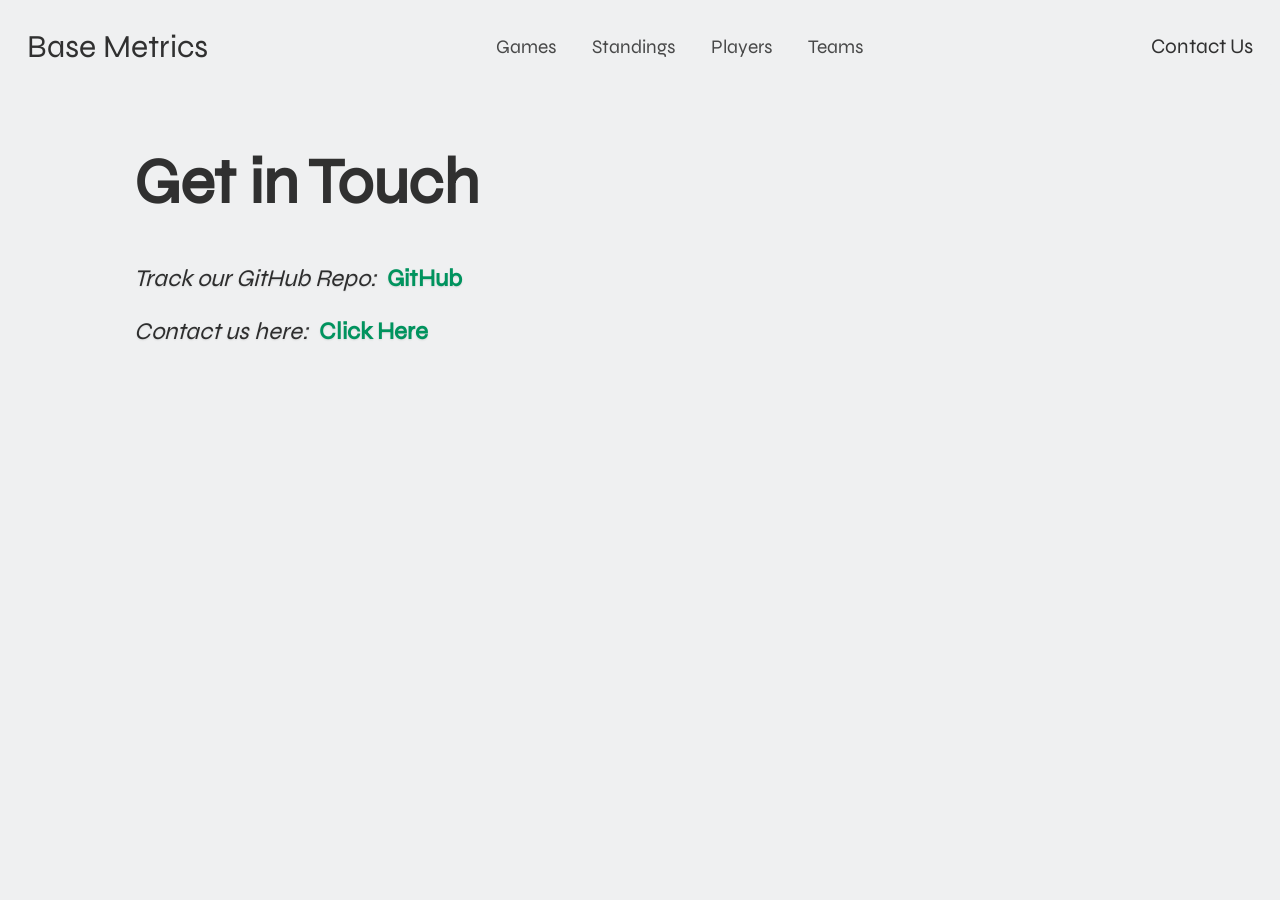
<file: src/main/resources/html/contact.html>
<!DOCTYPE html>
<html lang="en">
<head>
    <meta charset="UTF-8" />
    <meta name="viewport" content="width=device-width, initial-scale=1" />
    <title>Base Metrics - Contact Us</title>
    <link rel="stylesheet" href="../static/styles.css" />
    <script type = "text/javascript" src="../static/script.js"></script>
</head>
<body>
<main>

    <div class="navbar">
        <a class="home-nav-page" href="index.html">Base Metrics</a>

        <div class="multi-nav-page">
            <a class="games-nav-page" href="games.html">Games</a>
            <a class="standings-nav-page" href="standings.html">Standings</a>
            <a class="players-nav-page" href="players.html">Players</a>
            <a class="teams-nav-page" href="teams.html">Teams</a>
        </div>

        <a class="contact-nav-page" href="contact.html">Contact Us</a>

    </div>

    <div class="contact-container">

        <h1 id="contact-title">Get in Touch</h1>
        <p id="contact-git">Track our GitHub Repo:
            <a id="contact-git-link" href="https://github.com/burnstravis/BaseMetrics">
                GitHub
            </a>
        </p>
        <p id="contact-email">Contact us here:
            <a id="contact-email-link" href="mailto:placeholder@basemetrics.me">
                Click Here
            </a>
        </p>

    </div>

</main>
</body>
</html>
</file>
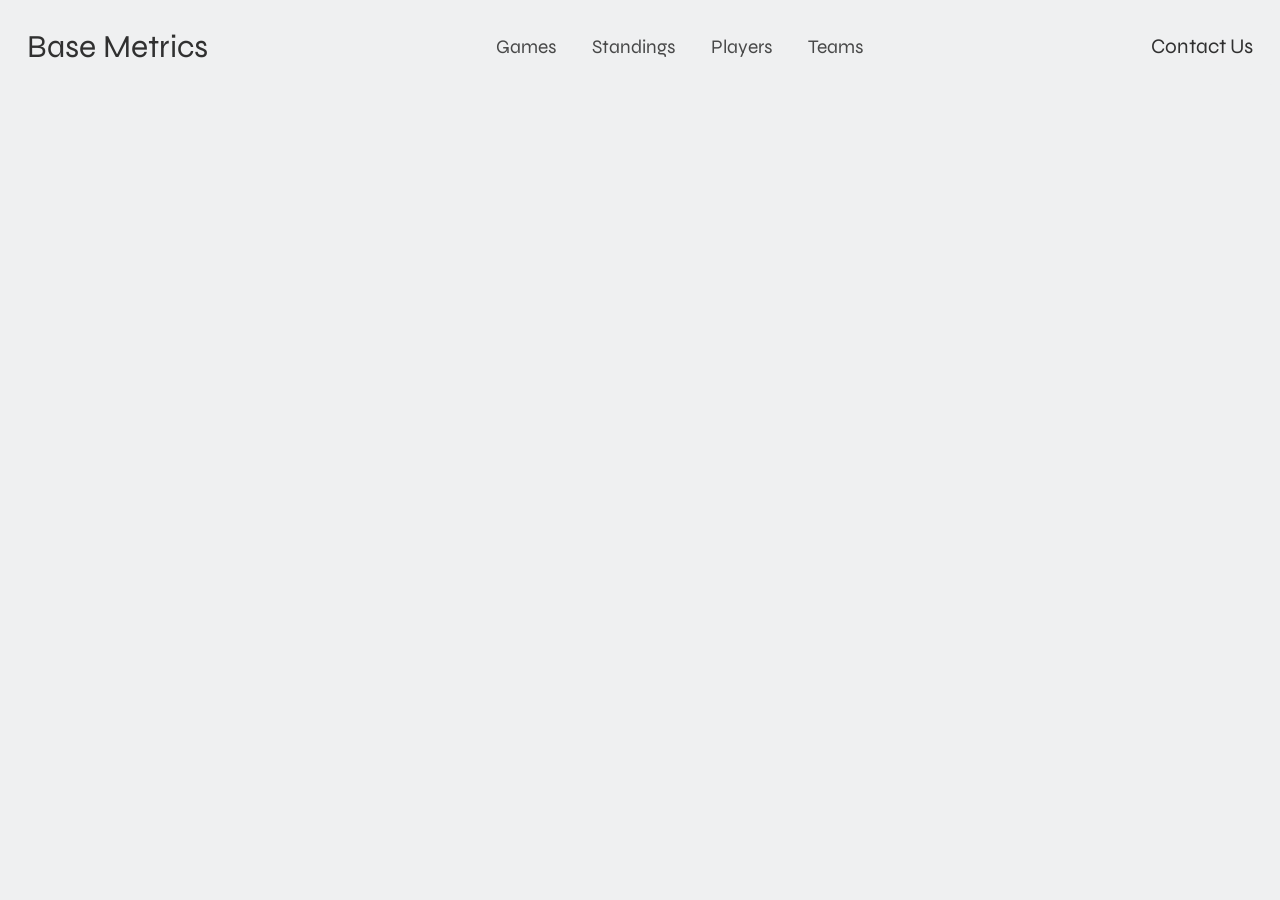
<file: src/main/resources/html/games.html>
<!DOCTYPE html>
<html lang="en">
<head>
    <meta charset="UTF-8" />
    <meta name="viewport" content="width=device-width, initial-scale=1" />
    <title>Base Metrics - Games</title>
    <link rel="stylesheet" href="../static/styles.css" />
    <script type = "text/javascript" src="../static/script.js"></script>
</head>
<body>
<main>

    <div class="navbar">
        <a class="home-nav-page" href="index.html">Base Metrics</a>

        <div class="multi-nav-page">
            <a class="games-nav-page" href="games.html">Games</a>
            <a class="standings-nav-page" href="standings.html">Standings</a>
            <a class="players-nav-page" href="players.html">Players</a>
            <a class="teams-nav-page" href="teams.html">Teams</a>
        </div>

        <a class="contact-nav-page" href="contact.html">Contact Us</a>

    </div>

</main>
</body>
</html>
</file>
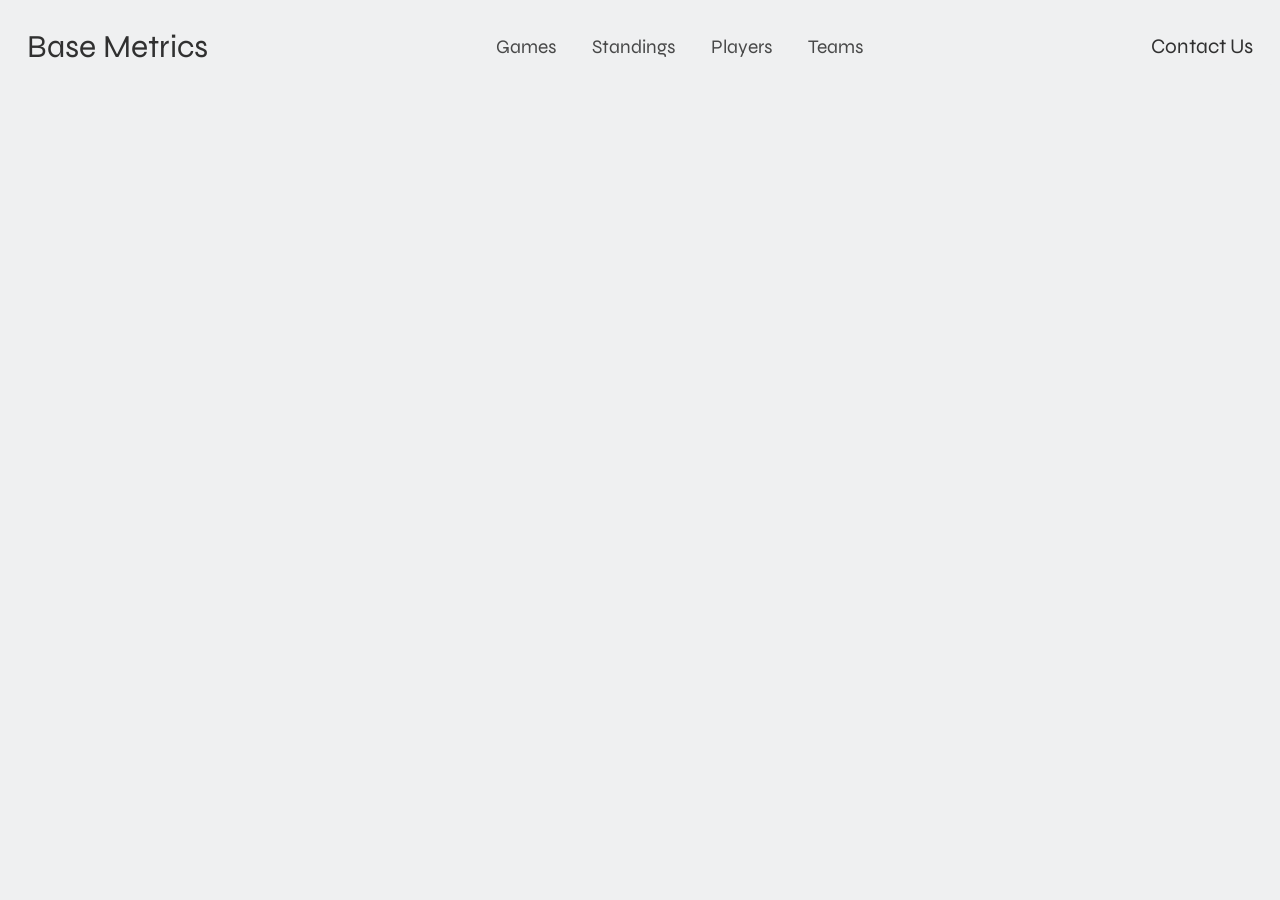
<file: src/main/resources/html/players.html>
<!DOCTYPE html>
<html lang="en">
<head>
    <meta charset="UTF-8" />
    <meta name="viewport" content="width=device-width, initial-scale=1" />
    <title>Base Metrics - Players</title>
    <link rel="stylesheet" href="../static/styles.css" />
    <script type = "text/javascript" src="../static/script.js"></script>
</head>
<body>
<main>

    <div class="navbar">
        <a class="home-nav-page" href="index.html">Base Metrics</a>

        <div class="multi-nav-page">
            <a class="games-nav-page" href="games.html">Games</a>
            <a class="standings-nav-page" href="standings.html">Standings</a>
            <a class="players-nav-page" href="players.html">Players</a>
            <a class="teams-nav-page" href="teams.html">Teams</a>
        </div>

        <a class="contact-nav-page" href="contact.html">Contact Us</a>

    </div>

</main>
</body>
</html>
</file>
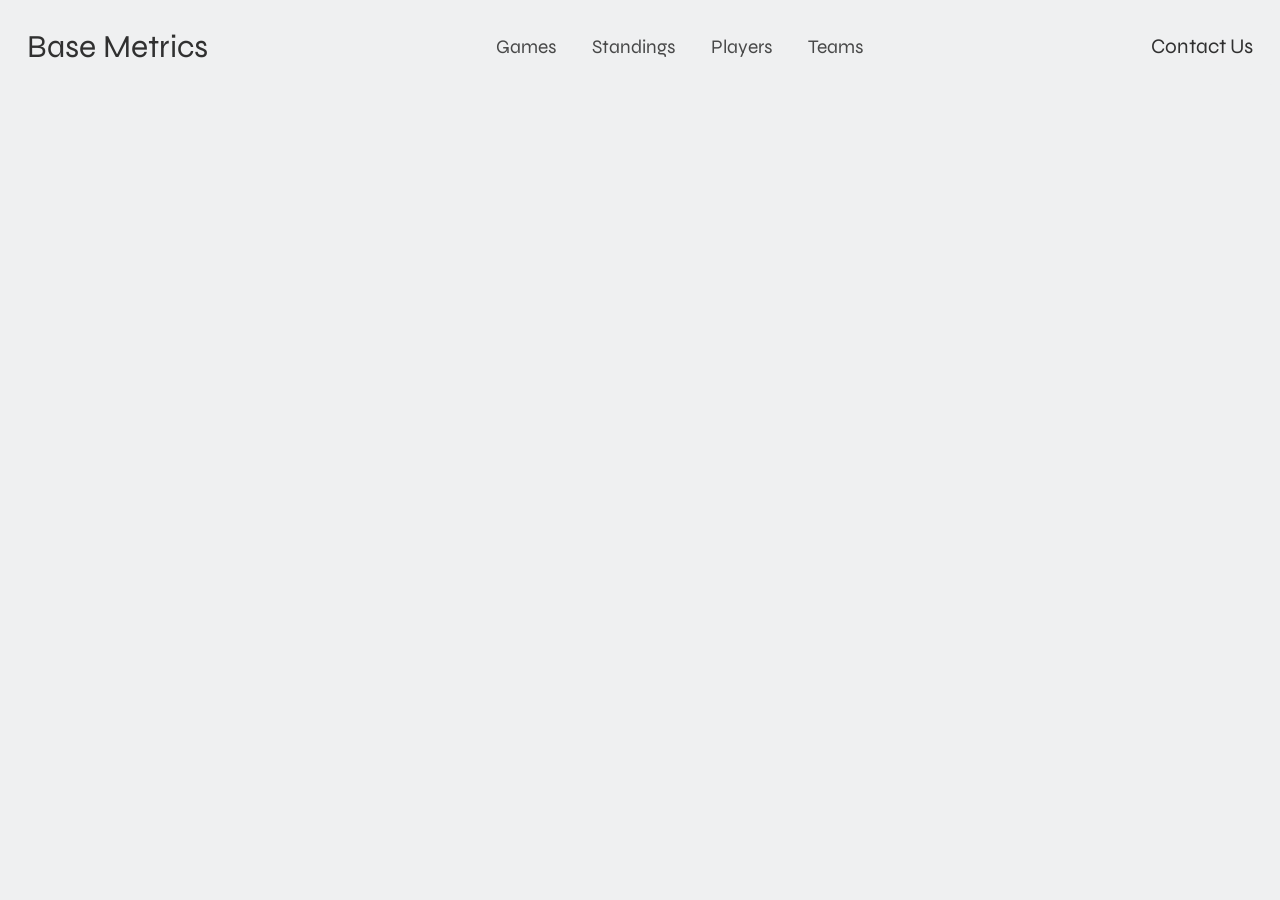
<file: src/main/resources/html/standings.html>
<!DOCTYPE html>
<html lang="en">
<head>
    <meta charset="UTF-8" />
    <meta name="viewport" content="width=device-width, initial-scale=1" />
    <title>Base Metrics - Standings</title>
    <link rel="stylesheet" href="../static/styles.css" />
    <script type = "text/javascript" src="../static/script.js"></script>
</head>
<body>
<main>

    <div class="navbar">
        <a class="home-nav-page" href="index.html">Base Metrics</a>

        <div class="multi-nav-page">
            <a class="games-nav-page" href="games.html">Games</a>
            <a class="standings-nav-page" href="standings.html">Standings</a>
            <a class="players-nav-page" href="players.html">Players</a>
            <a class="teams-nav-page" href="teams.html">Teams</a>
        </div>

        <a class="contact-nav-page" href="contact.html">Contact Us</a>

    </div>

</main>
</body>
</html>
</file>
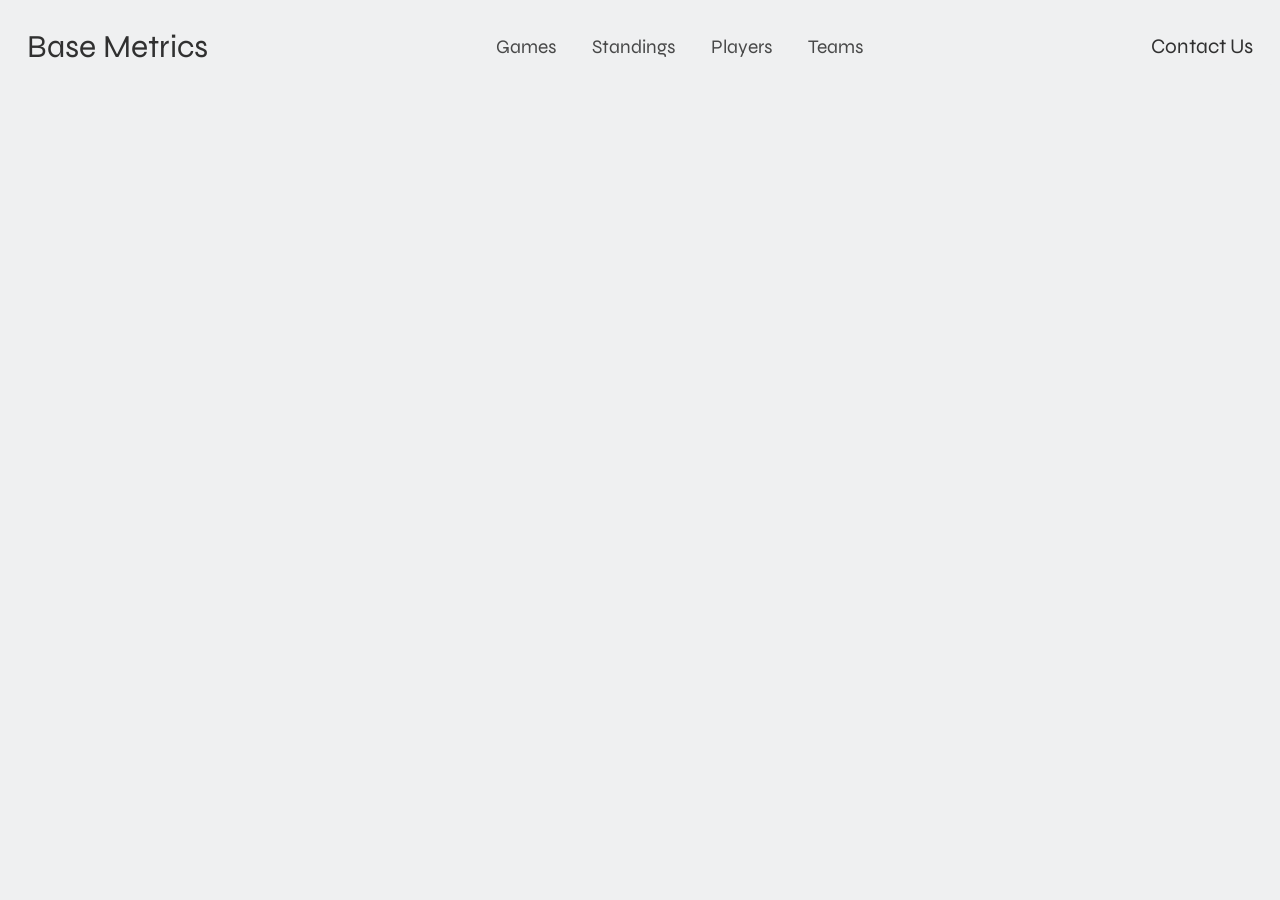
<file: src/main/resources/html/teams.html>
<!DOCTYPE html>
<html lang="en">
<head>
    <meta charset="UTF-8" />
    <meta name="viewport" content="width=device-width, initial-scale=1" />
    <title>Base Metrics - Teams</title>
    <link rel="stylesheet" href="../static/styles.css" />
    <script type = "text/javascript" src="../static/script.js"></script>
</head>
<body>
<main>

    <div class="navbar">
        <a class="home-nav-page" href="index.html">Base Metrics</a>

        <div class="multi-nav-page">
            <a class="games-nav-page" href="games.html">Games</a>
            <a class="standings-nav-page" href="standings.html">Standings</a>
            <a class="players-nav-page" href="players.html">Players</a>
            <a class="teams-nav-page" href="teams.html">Teams</a>
        </div>

        <a class="contact-nav-page" href="contact.html">Contact Us</a>

    </div>

</main>
</body>
</html>
</file>
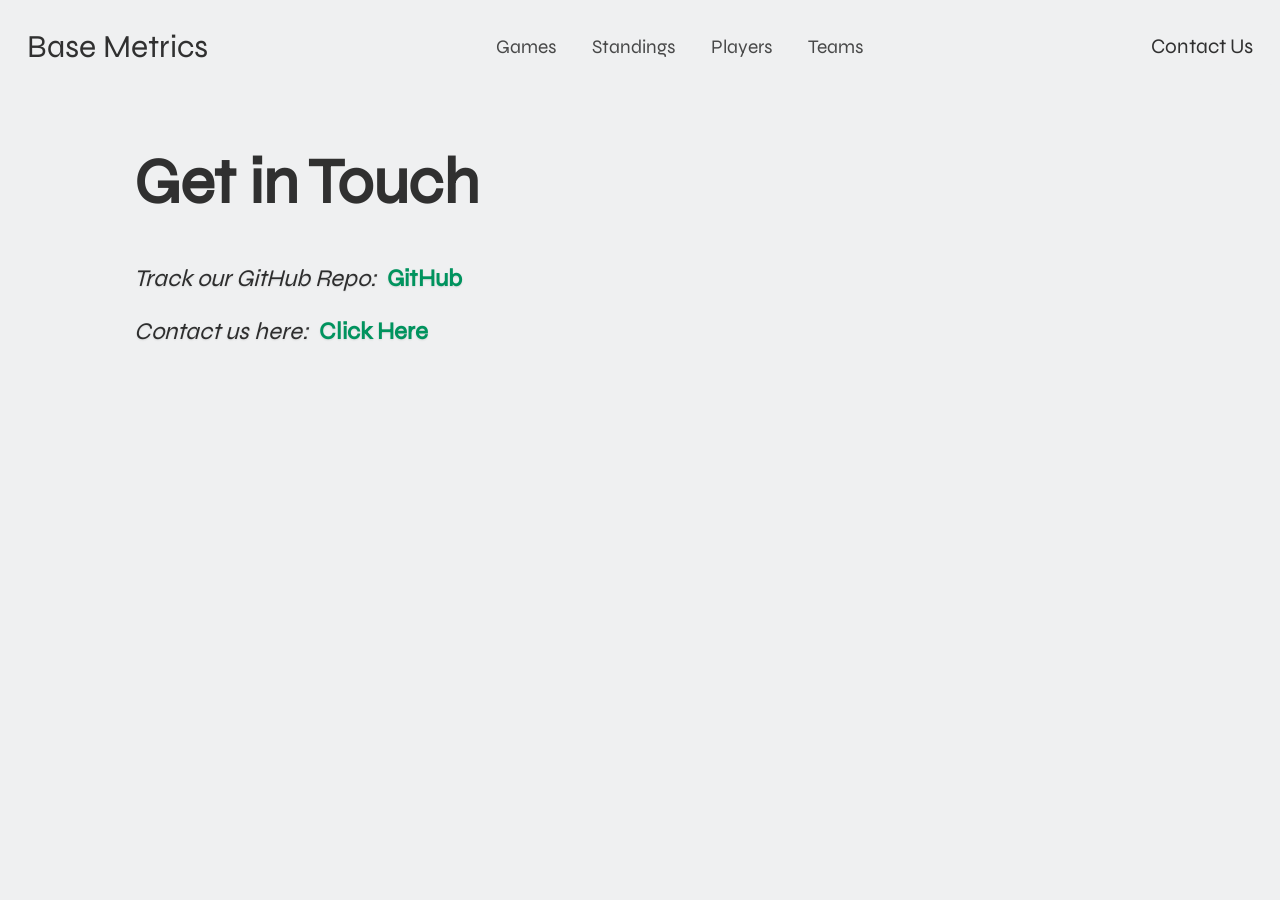
<file: src/main/resources/static/html/contact.html>
<!DOCTYPE html>
<html lang="en">
<head>
    <meta charset="UTF-8" />
    <meta name="viewport" content="width=device-width, initial-scale=1" />
    <title>Base Metrics - Contact Us</title>
    <link rel="stylesheet" href="../styles.css" />
    <script type = "text/javascript" src="../script.js"></script>
</head>
<body>
<main>

    <div class="navbar">
        <a class="home-nav-page" href="index.html">Base Metrics</a>

        <div class="multi-nav-page">
            <a class="games-nav-page" href="games.html">Games</a>
            <a class="standings-nav-page" href="standings.html">Standings</a>
            <a class="players-nav-page" href="players.html">Players</a>
            <a class="teams-nav-page" href="teams.html">Teams</a>
        </div>

        <a class="contact-nav-page" href="contact.html">Contact Us</a>

    </div>

    <div class="contact-container">

        <h1 id="contact-title">Get in Touch</h1>
        <p id="contact-git">Track our GitHub Repo:
            <a id="contact-git-link" href="https://github.com/burnstravis/BaseMetrics">
                GitHub
            </a>
        </p>
        <p id="contact-email">Contact us here:
            <a id="contact-email-link" href="mailto:placeholder@basemetrics.me">
                Click Here
            </a>
        </p>

    </div>

</main>
</body>
</html>
</file>
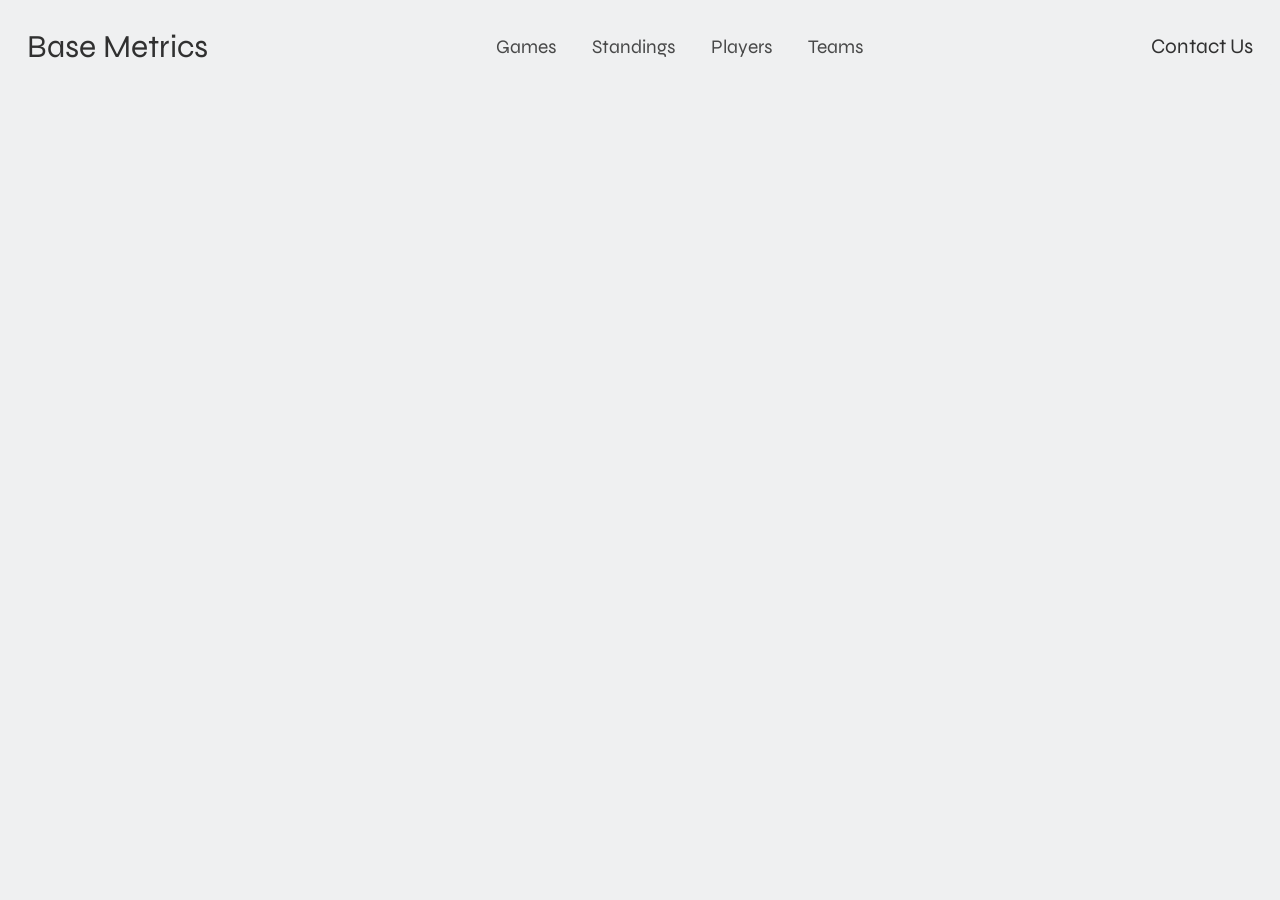
<file: src/main/resources/static/html/games.html>
<!DOCTYPE html>
<html lang="en">
<head>
    <meta charset="UTF-8" />
    <meta name="viewport" content="width=device-width, initial-scale=1" />
    <title>Base Metrics - Games</title>
    <link rel="stylesheet" href="../styles.css" />
    <script type = "text/javascript" src="../script.js"></script>
    <script type="text/javascript">
        document.addEventListener('DOMContentLoaded', function()
        {
            renderAllLiveGames();
            setInterval(renderAllLiveGames, 15000);
        }, false);

    </script>
</head>
<body>
<main>

    <div class="navbar">
        <a class="home-nav-page" href="index.html">Base Metrics</a>

        <div class="multi-nav-page">
            <a class="games-nav-page" href="games.html">Games</a>
            <a class="standings-nav-page" href="standings.html">Standings</a>
            <a class="players-nav-page" href="players.html">Players</a>
            <a class="teams-nav-page" href="teams.html">Teams</a>
        </div>

        <a class="contact-nav-page" href="contact.html">Contact Us</a>

    </div>

    <div class="games-container">
        <div class="games-all-cards"></div>
    </div>


</main>
</body>
</html>
</file>
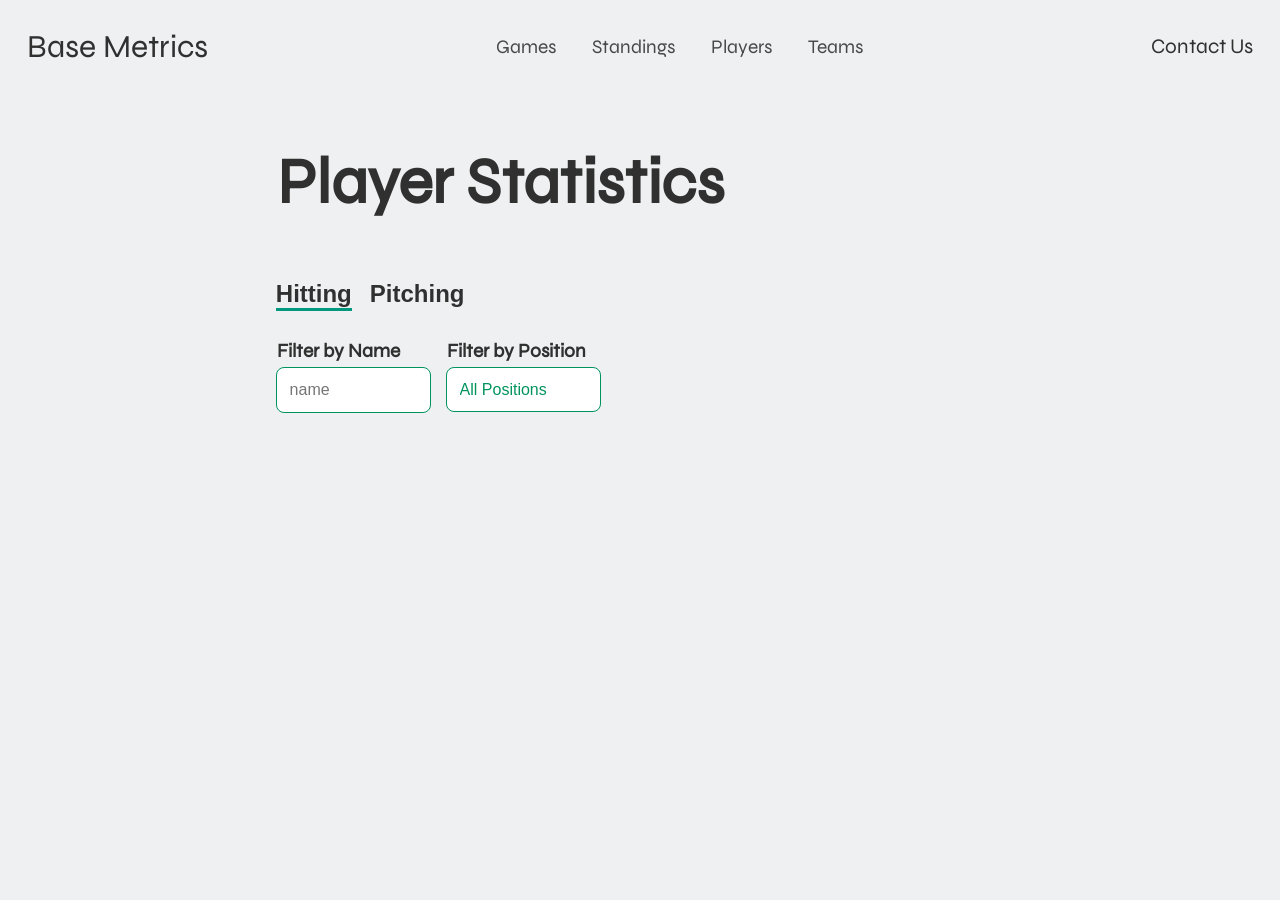
<file: src/main/resources/static/html/players.html>
<!DOCTYPE html>
<html lang="en">
<head>
    <meta charset="UTF-8" />
    <meta name="viewport" content="width=device-width, initial-scale=1" />
    <title>Base Metrics - Players</title>
    <link rel="stylesheet" href="../styles.css" />
    <script type = "text/javascript" src="../script.js"></script>
    <script type="text/javascript">
        document.addEventListener('DOMContentLoaded', function()
        {
            fetchPlayerStats();

            const hittingBtn = document.getElementById("toggle-hitting");
            const pitchingBtn = document.getElementById("toggle-pitching");

            const filterPos = document.getElementById("players-options");
            const filterPosTitle = document.getElementById("filter-pos");

            function handleToggle(clickedBtn) {
                hittingBtn.classList.remove("active");
                pitchingBtn.classList.remove("active");

                clickedBtn.classList.add("active");

                if (clickedBtn === pitchingBtn) {
                    filterPos.style.display = "none";
                    filterPosTitle.style.display = "none";
                } else {
                    filterPos.style.display = "block";
                    filterPosTitle.style.display = "block";
                }
                fetchPlayerStats(0);
            }

            hittingBtn.addEventListener("click", () => handleToggle(hittingBtn));
            pitchingBtn.addEventListener("click", () => handleToggle(pitchingBtn));

            document.getElementById("searchForm").addEventListener("submit", function(e) {
                e.preventDefault();
                fetchPlayerStats(0);
            });


            document.getElementById("players-options").addEventListener("change", (event) => {
                fetchPlayerStats(0);
            });

        }, false);
    </script>
</head>
<body>
<main>

    <div class="navbar">
        <a class="home-nav-page" href="index.html">Base Metrics</a>

        <div class="multi-nav-page">
            <a class="games-nav-page" href="games.html">Games</a>
            <a class="standings-nav-page" href="standings.html">Standings</a>
            <a class="players-nav-page" href="players.html">Players</a>
            <a class="teams-nav-page" href="teams.html">Teams</a>
        </div>

        <a class="contact-nav-page" href="contact.html">Contact Us</a>

    </div>

    <div class="players">

        <div class="players-header">

            <h1 id="players-title">
                Player Statistics
            </h1>

            <div id="toggle-buttons">
                <button id="toggle-hitting" class="toggle-btn active">Hitting</button>
                <button id="toggle-pitching" class="toggle-btn">Pitching</button>
            </div>

            <form id="searchForm">

                <div>
                    <h1 id="filter-name">Filter by Name</h1>
                    <input type="text" id="searchInput" placeholder="name" autocomplete="off" autocapitalize="off">
                </div>
                <label for="players-options"></label>
                <div>
                    <h1 id="filter-pos">Filter by Position</h1>
                    <select name="players-options" id ="players-options">
                        <option value="all">All Positions</option>
                        <option value="1B">1st Base</option>
                        <option value="2B">2nd Base</option>
                        <option value="3B">3rd Base</option>
                        <option value="SS">Short Stop</option>
                        <option value="LF">Left Field</option>
                        <option value="CF">Center Field</option>
                        <option value="RF">Right Field</option>
                        <option value="OF">Outfield</option>
                        <option value="C">Catcher</option>
                        <option value="DH">Designated Hitter</option>
                    </select>
                </div>
            </form>

        </div>

        <div class="players-all-tables"></div>

    </div>



</main>
</body>
</html>
</file>
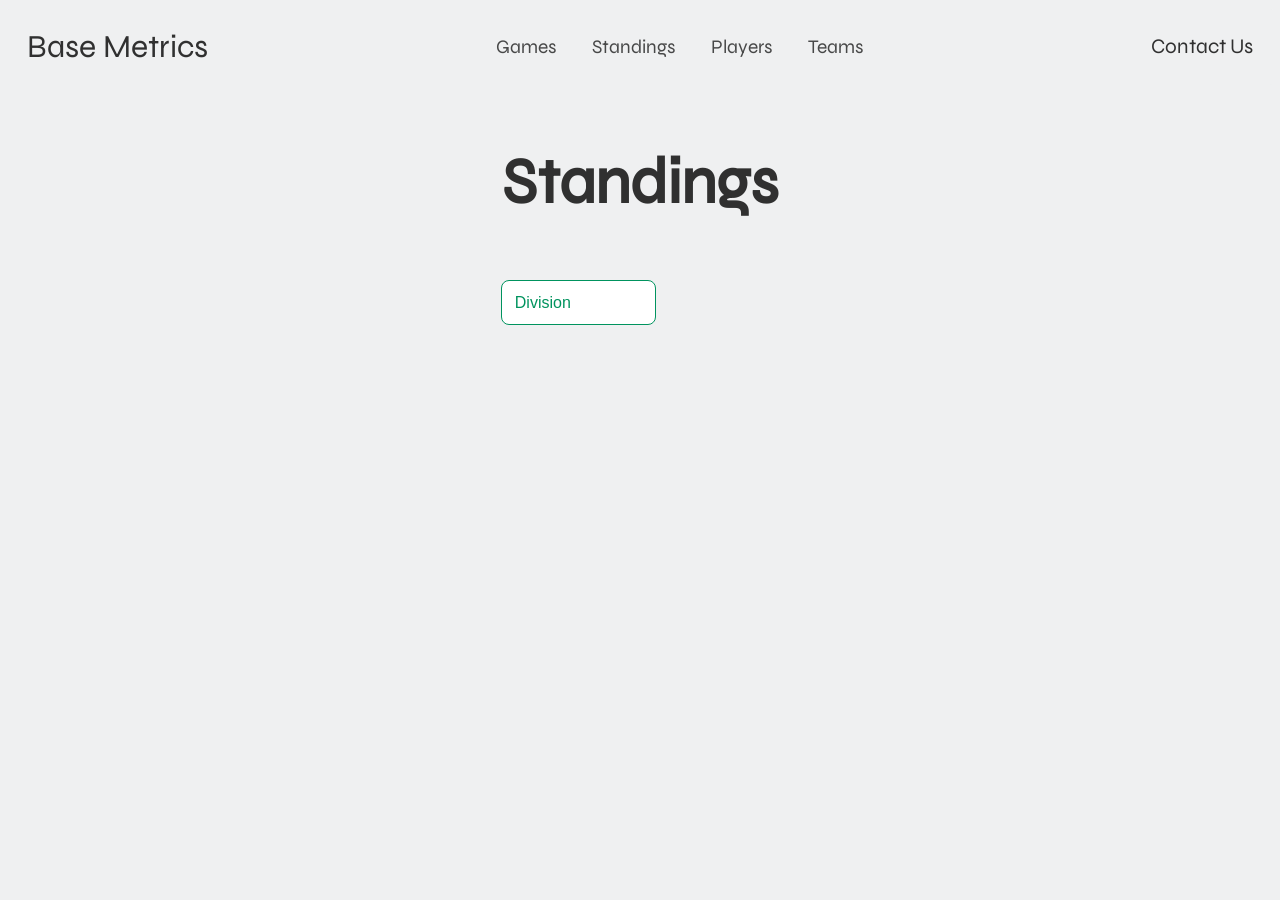
<file: src/main/resources/static/html/standings.html>
<!DOCTYPE html>
<html lang="en">
<head>
    <meta charset="UTF-8" />
    <meta name="viewport" content="width=device-width, initial-scale=1" />
    <title>Base Metrics - Standings</title>
    <link rel="stylesheet" href="../styles.css" />
    <script type = "text/javascript" src="../script.js"></script>
    <script type="text/javascript">
        document.addEventListener('DOMContentLoaded', function()
        {
            fetchStandingsData("division");

            const selectElement = document.getElementById('standings-options');

            selectElement.addEventListener('change', (event) => {
                const selectedSort = event.target.value;

                fetchStandingsData(selectedSort);
            });


        }, false);

    </script>
</head>
<body>
<main>

    <div class="navbar">
        <a class="home-nav-page" href="index.html">Base Metrics</a>

        <div class="multi-nav-page">
            <a class="games-nav-page" href="games.html">Games</a>
            <a class="standings-nav-page" href="standings.html">Standings</a>
            <a class="players-nav-page" href="players.html">Players</a>
            <a class="teams-nav-page" href="teams.html">Teams</a>
        </div>

        <a class="contact-nav-page" href="contact.html">Contact Us</a>

    </div>

    <div class="standings">

        <div class="standings-header">

            <h1 id="standings-title">
                Standings
            </h1>

            <label for="standings-options"></label>
            <select name="standings-options" id ="standings-options">
                <option value="division">Division</option>
                <option value="league">League</option>
                <option value="all">MLB</option>
            </select>

        </div>


        <div class="standings-all-tables"></div>

    </div>

</main>
</body>
</html>
</file>
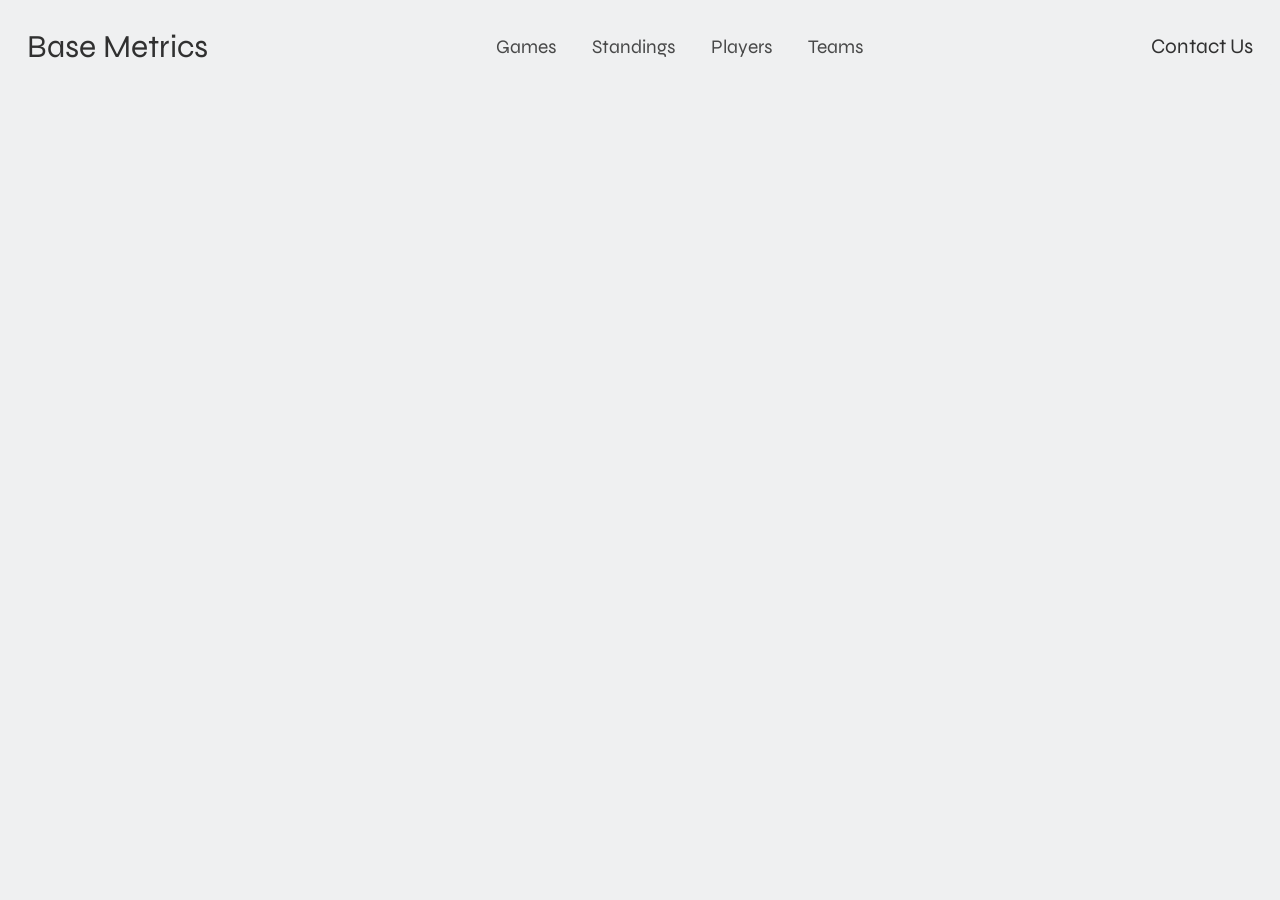
<file: src/main/resources/static/html/teams.html>
<!DOCTYPE html>
<html lang="en">
<head>
    <meta charset="UTF-8" />
    <meta name="viewport" content="width=device-width, initial-scale=1" />
    <title>Base Metrics - Teams</title>
    <link rel="stylesheet" href="../styles.css" />
    <script type = "text/javascript" src="../script.js"></script>
    <script type="text/javascript">
        document.addEventListener('DOMContentLoaded', function()
        {
            fetchTeamData();
        }, false);

    </script>
</head>
<body>
<main>

    <div class="navbar">
        <a class="home-nav-page" href="index.html">Base Metrics</a>

        <div class="multi-nav-page">
            <a class="games-nav-page" href="games.html">Games</a>
            <a class="standings-nav-page" href="standings.html">Standings</a>
            <a class="players-nav-page" href="players.html">Players</a>
            <a class="teams-nav-page" href="teams.html">Teams</a>
        </div>

        <a class="contact-nav-page" href="contact.html">Contact Us</a>

    </div>

    <div class="teams">
        <div class="teams-all-cards"></div>
    </div>

</main>
</body>
</html>
</file>
<file: src/main/resources/static/styles.css>
@font-face{
    font-family: 'Syne';
    src: url('./fonts/Syne-VariableFont_wght.ttf') format('truetype');
    font-weight: normal;
    font-style: normal;
    font-display: swap;
}

:root {
    --logo-url: url('/');
}

body {
    background: #eff0f1;
    font-family: 'Syne', sans-serif;
    box-sizing: border-box;
}

h1 {
    color: white;
    font-family: 'Syne', sans-serif;
}

.navbar{
    border-radius: .1rem;
    background: #eff0f1;
    display: flex;
    align-items: center;
}

.home-nav-page, .multi-nav-page{
    font-size: 2rem;
    color: rgba(0, 0, 0, 0.8);
    padding: 1.2rem;
    display: inline-block;
}

.home-nav-page {
    cursor: pointer;
    text-decoration: none;
}
.home-nav-page:hover {
    cursor: pointer;
    transform: scale(1.05);
    transition: ease .3s;
}

.multi-nav-page{
    display: flex;
    align-items: center;
    justify-content: center;
    flex-grow: 1;
    flex-wrap: wrap;
    gap: 20px;
    flex-direction: row;
}

.games-nav-page, .players-nav-page, .players-nav-page,
.standings-nav-page, .teams-nav-page{
    font-size: 1.2rem;
    color: rgba(0, 0, 0, 0.7);
    display: inline-block;
    align-items: center;
    justify-content: center;
    padding: .5rem;
    cursor: pointer;
    text-decoration: none;
}

.contact-nav-page {
    cursor: pointer;
    color: rgba(0, 0, 0, 0.8);
    font-size: 1.3rem;
    padding: 1.2rem;
    text-decoration: none;
}

.contact-nav-page:hover {
    transition: .3s ease;
    transform: scale(1.3);
}
.games-nav-page:hover, .players-nav-page:hover,
.standings-nav-page:hover, .teams-nav-page:hover{
    transition: .3s ease;
    transform: scale(1.3);
}

@media (max-width: 600px) {
    .navbar {
        flex-direction: column;
        padding: 1rem 0;
    }

    .multi-nav-page {
        width: 100%;
        justify-content: center;
        padding: 0;
        margin-top: 0.5rem;
    }

    .multi-nav-page {
        flex-direction: row;
    }
}

.welcome-container{
    position: relative;
    width: 100%;
    height: 30%;
    justify-content: center;
    align-content: center;
    flex-direction: column;
    overflow: hidden;
    display: inline-block;
    background-size: cover;
    background-position: center;
    background-image: linear-gradient(rgba(0, 147, 94, 0.92), rgba(7, 7, 35, 0.92)), url("./images/home.webp");
}

.welcome-container img{
    height: 100%;
    width: 100%;
    top: 0;
    left: 0;
    display: block;
    opacity: 50%;
    z-index: 0;
    object-fit: cover;
}

#welcome-title{
    margin-top: 5rem;
    text-align: left;
    color: #eff0f1;
    margin-left: 15px;
    font-weight: bold;
    font-size: 4rem;
    text-shadow: 0 2px 6px rgba(0, 0, 0, 0.15);
    margin-bottom: 0;
}

#welcome-message {
    color: #eff0f1;
    font-size: 1rem;
    text-align: left;
    display: flex;
    padding: 1rem;
    margin-top: 0;
}


#welcome-games-button, #welcome-stats-button {
    border-radius: 10px;
    background-color: #eff0f1;
    color: rgb(0, 147, 94);
    padding: .8rem;
    display: inline-block;
    justify-content: center;
    margin-bottom: 5rem;
    margin-left: 15px;
    border: 2px solid transparent;
    font-size: 1rem;
    cursor: pointer;
    text-decoration: none;
}

#welcome-games-button:hover, #welcome-stats-button:hover {
    transition: .3s ease;
    transform: scale(1.05);
}

#welcome-games-button:hover, #welcome-stats-button:hover {
    border: 2px solid #eff0f1;
    background-color: rgba(0, 0, 0, 0.6);
    transition: .3s ease;
}

#games-view-all-button {
    border-radius: 10px;
    background-color: #eff0f1;
    color: rgba(0, 0, 0, 0.8);
    font-weight: bold;
    padding: 10px 20px;
    display: inline-block;
    cursor: pointer;
    justify-content: center;
    margin-left: 15px;
    border: 1px solid rgba(0, 0, 0, 0.6);
    font-size: 1rem;
}

#games-view-all-button:hover {
    border-radius: 10px;
    background-color: rgba(0, 147, 94, 0.3);
    border: 1px solid rgba(0, 0, 0, .7);
    font-size: 1rem;
    transform: scale(1.1);
    transition: ease .3s;
}

.home-games-header {
    display: flex;
    flex-wrap: wrap;
    align-items: center;
    justify-content: space-between;
    margin-bottom: 1.5rem;
}

#home-games-message {
    flex-basis: 100%;
    margin-top: 0;
    margin-bottom: 15px;
    color: rgba(0, 0, 0, 0.7);
}

#home-games-title {
    color: rgba(0, 0, 0, 0.8);
}

.home-games-container  {
    padding: 15px;
}

#games-message {
    grid-column: 1 / -1;
    color: rgba(0, 0, 0, 0.7);
    font-size: 1.5rem;
}

.games-all-cards, .teams-all-cards {
    display: grid;
    grid-template-columns: repeat(auto-fill, minmax(320px, 1fr));
    gap: 20px;
    width: 100%;
}

.games-all-cards.home {
    justify-content: center;
    align-items: center;
    display: flex;
    flex-wrap: wrap;
    gap: 20px;
    width: 100%;
}

.games-header {
    grid-column: 1 / -1;
}

#teams-title, #games-title {
    grid-column: 1 / -1;
    color: rgba(0, 0, 0, 0.8);
    font-size: 4rem;
    font-weight: bolder;
    text-align: left;
}

.game-card, .team-card {
    background: #fff;
    border-radius: 12px;
    box-shadow: 0 4px 12px rgba(0,0,0,0.1);
    width: 280px;
    padding: 1.5rem;
    border-left: 5px solid rgb(0, 147, 94);
    transition: transform 0.2s;
}

.team-card{
    position: relative;
    justify-content: center;
    align-content: center;
    overflow: hidden;
    background-size: cover;
    background-position: center;
    background-image: radial-gradient(rgba(0, 152, 126, 0.89) 5%, rgba(152, 152, 152, 0.5) 80%);    color: #ffffff;
    display: flex;
}

.team-text-wrapper {
    color: #ffffff;
}

.team-title {
    font-weight: bolder;
}

.team-location {
    font-size: 1rem;
    font-style: italic;
}

.team-text-wrapper {
    display: flex;
    flex-direction: column;
}

.team-logo-wrapper {
    position: relative;
    width: 128px;
    height: 128px;

    background-image: var(--logo-url);
    background-size: contain;
    background-repeat: no-repeat;
    background-position: center;
}


.team-info {
    display: flex;
    align-items: center;
    justify-content: space-between;
    width: 100%;
    padding: 10px;
    font-size: 1.3rem;
}

.game-status {
    font-size: 0.8rem;
    font-weight: bold;
    color: rgba(0, 0, 0, 0.6);
    margin-bottom: 10px;
    text-transform: capitalize;
    justify-content: space-between;
    align-items: center;
    display: flex;
}


.team-row {
    display: grid;
    grid-template-columns: 1fr 30px 30px 30px;
    align-items: center;
    gap: 10px;
    padding: 4px 0;
}

.grid-header {
    display: grid;
    grid-template-columns: 1fr 30px 30px 30px;
    align-items: center;
    gap: 10px;
    padding: 4px 0;
}

.team-name {
    font-weight: bold;
}
.team-score, .team-hits, .team-errors{
    font-size: 1rem;
    font-weight: bold;
    text-align: center;
    text-transform: uppercase;
    color: rgba(0, 0, 0, 0.9);
    font-variant-numeric: lining-nums tabular-nums;
    font-feature-settings: "lnum", "tnum";
    vertical-align: middle;
}
.players, .standings{
    max-width: 80%;
    justify-content: center;
    align-items: flex-start;
    display: flex;
    flex-direction: column;
    text-align: center;
    margin: 0 auto;
    width: fit-content;
}

.teams, .games-container {
    max-width: 80%;
    position: relative;
    margin-left: auto;
    margin-right: auto;
    width: 100%
}

.players {
    min-width: 60%;
}

.players-header, .standings-header {
    width: 100%;
    text-align: left;
    margin-bottom: 20px;
}


.players-all-tables tr td:nth-child(n+3) {
    vertical-align: middle;
    font-size: 1.5rem;
    text-align: center;
    padding: .2rem;
    font-variant-numeric: lining-nums tabular-nums;
    font-feature-settings: "lnum", "tnum";
}

.label {
    font-size: 1rem;
    font-weight: bold;
    color: rgba(0, 0, 0, 0.6);
    text-align: center;
    text-transform: uppercase;
}

.field {
    display: flex;
    align-items: center;
    font-size: .5rem;
    padding: 1rem;
}


.game-venue {
    margin-top: 15px;
    font-size: 0.8rem;
    color: rgba(0, 0, 0, 0.6);
    border-top: 1px solid #eee;
    padding-top: 10px;
}

#contact-title {
    color: rgba(0, 0, 0, 0.8);
    font-size: 4rem;
    font-weight: bolder;
}

.contact-container {
    position: relative;
    margin-left: auto;
    margin-right: auto;
    max-width: 80%;
    width: 100%;
    color: rgba(0, 0, 0, 0.8);
    padding: 1rem;
    display: block;
}

#contact-git, #contact-email{
    font-style: italic;
    text-decoration: none;
    font-size: 1.5rem;
    text-shadow: 0 1px 2px rgba(0, 0, 0, 0.1);
}

#contact-email-link, #contact-git-link {
    padding-left: 5px;
    display: inline-block;
    text-decoration: none;
    color: #00935e;
    font-style: normal;
    font-weight: bold;
}
#contact-email-link:hover, #contact-git-link:hover {
    transform: scale(1.1);
    transition: ease .3s;
    cursor: pointer;
}

#standings-title, #players-title {
    color: rgba(0, 0, 0, 0.8);
    font-size: 4rem;
    font-weight: bolder;
    padding: 1rem;
}



#standings-options, #players-options, #searchInput {
    width: 155px;
    padding: .8rem;
    margin-left: 15px;

    appearance: none;
    -webkit-appearance: none;
    font-size: 1rem;
    background-color: #ffffff;
    color: #00935e;
    display: flex;
    cursor: pointer;
    border: 1px solid rgb(0, 147, 94);
    border-radius: 8px;
}
#standings-options:focus, #players-options:focus, #searchInput:focus {
    outline: none;
    border-color: rgb(0, 147, 94);
    transition: ease .3s;
}

#standings-options:active, #players-options:active, #searchInput:active{
    outline: none;
    box-shadow: 0 0 12px rgba(0, 147, 94, 0.6);
}

#standings-options:hover, #players-options:hover, #searchInput:hover {
    transform: scale(1.05);
    transition: ease .3s;
}

.standings-all-tables, .players-all-tables {
    padding: 1rem;
    font-size: 1.5rem;
    display: block;
    font-weight: normal;
}


.division-name {
    color: #00935e;
    max-width: 330px;
    border-bottom: 1px solid rgba(0, 0, 0, 0.7);
    text-align: left;
}
.division-wrap {
    min-width: 320px;
    flex: 1 1 auto;
}

.standings-table td, .standings-table th.text-left,
.players-table td, .players-table th.text-left{
    padding: .3rem;
    text-align: left;
}

.standings-table th, .players-table th {
    text-align: center;
}

.standings-table th:last-child,
.standings-table td:last-child,
.players-table th:last-child,
.players-table td:last-child{
    border-right: none;
}

.standings-table th,
.standings-table td,
.players-table th,
.players-table td {
    border-right: 1px solid rgb(0, 147, 94);
    padding: .3rem;
    border-bottom: 1px solid rgb(0, 147, 94);
}

.standings-table, .players-table {
    color: rgba(0, 0, 0, 0.7);
    border-collapse: collapse;
}


.standings-table tbody tr:hover, .players-table tbody tr:hover  {
    background-color: rgba(0, 0, 0, 0.05);
}

input[type="text"] {

    width: 155px;
    border-radius: 8px;
    transition: border-color 0.3s ease, box-shadow 0.3s ease;
    box-sizing: border-box;
    margin-bottom: 15px;
    justify-content: center;
    align-items: center;
    -webkit-appearance: none;
    font-size: 1rem;
    padding: .8rem;
    margin-left: 32px;
    background-color: #ffffff;
    color: #00935e;
    border: 1px solid rgb(0, 147, 94);
    display: flex;
    cursor: pointer;
}

input[type="text"]:focus {
    outline: none;
    box-shadow: 0 0 8px rgb(0, 147, 94);
}

#filter-name, #filter-pos {
    font-size: 1.2rem;
    color: rgba(0, 0, 0, 0.8);
    padding-left: 1rem;
    margin-bottom: 5px;
}

#searchForm {
    display: flex;
    flex-wrap: wrap;
}


.faceoff-field {
    display: flex;
    justify-content: space-between;
    align-items: center;
    background: #f8f9fa;
    border-radius: 8px;
}

.at-bat-info {
    display: flex;
    flex-direction: column;
    font-size: 1rem;
}

.diamond-wrapper {
    position: relative;
    width: 50px;
    height: 50px;
}

.base {
    position: absolute;
    width: 10px;
    height: 10px;
    background-color: #ddd;
    transform: rotate(45deg);
    border: 1px solid #000000;
}

.base.active {
    background-color: #ffcc00;
    border-color: #00987e;
}

.home-plate {
    position: absolute;
    bottom: 2px;
    left: 21px;
    width: 8px;
    height: 8px;
    background: #fff;
    clip-path: polygon(50% 100%, 0% 40%, 0% 0%, 100% 0%, 100% 40%);
}

.second { top: 5px; left: 20px; }
.third  { top: 20px; left: 5px; }
.first  { top: 20px; left: 35px; }

.toggle-btn{
    margin-left: 15px;
    font-size: 1.5rem;
    background-color: transparent;
    border: none;
    cursor: pointer;
    padding: 0;
    margin-bottom: 15px;
    font-weight: bold;
    color: rgba(0, 0, 0, 0.8);
    display: inline;
    transition: color 0.3s;
}

.toggle-btn.active {
    border-bottom: 3px solid #00987e !important;
}

.player-name {
    color: #00935e;
    text-decoration: none;
}
</file>
